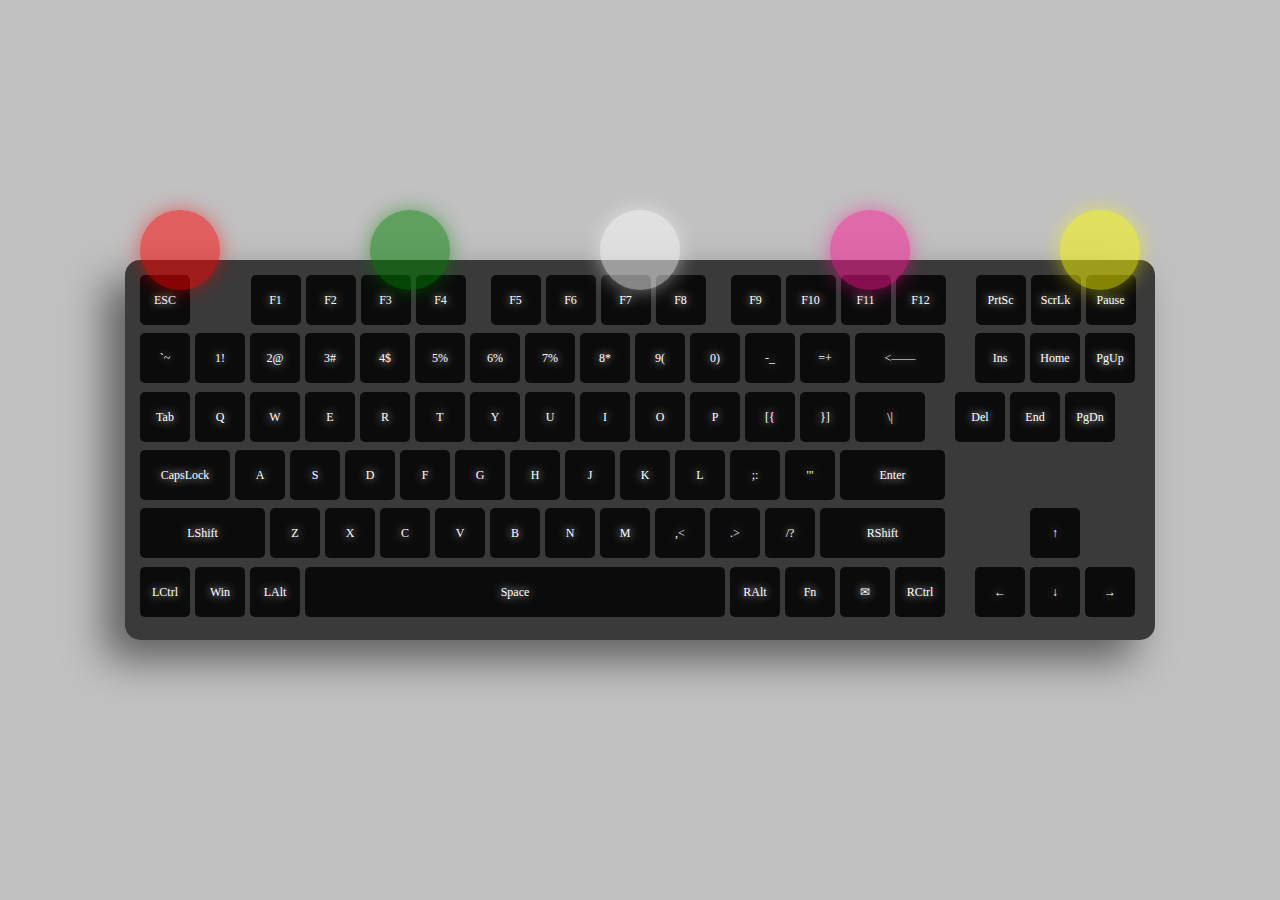
<file: RGB键盘/index.html>
<!DOCTYPE html>
<html lang="en">
<head>
    <meta charset="UTF-8">
    <meta http-equiv="X-UA-Compatible" content="IE=edge">
    <meta name="viewport" content="width=device-width, initial-scale=1.0">
    <!-- 引入css样式 -->
    <link rel="stylesheet" href="css.css">
    <title>Document</title>
</head>
<body>
    <!-- 键盘底板和键盘按钮 -->
    <div class="box"></div>
    <!-- RGB灯光面板 -->
    <div class="RGB">
        <div class="red"></div>
        <div class="green"></div>
        <div class="white"></div>
        <div class="deeppink"></div>
        <div class="yellow"></div>
    </div>
    <!-- 引入js脚本 -->
    <script src="js.js"></script>
</body>
</html>
</file>
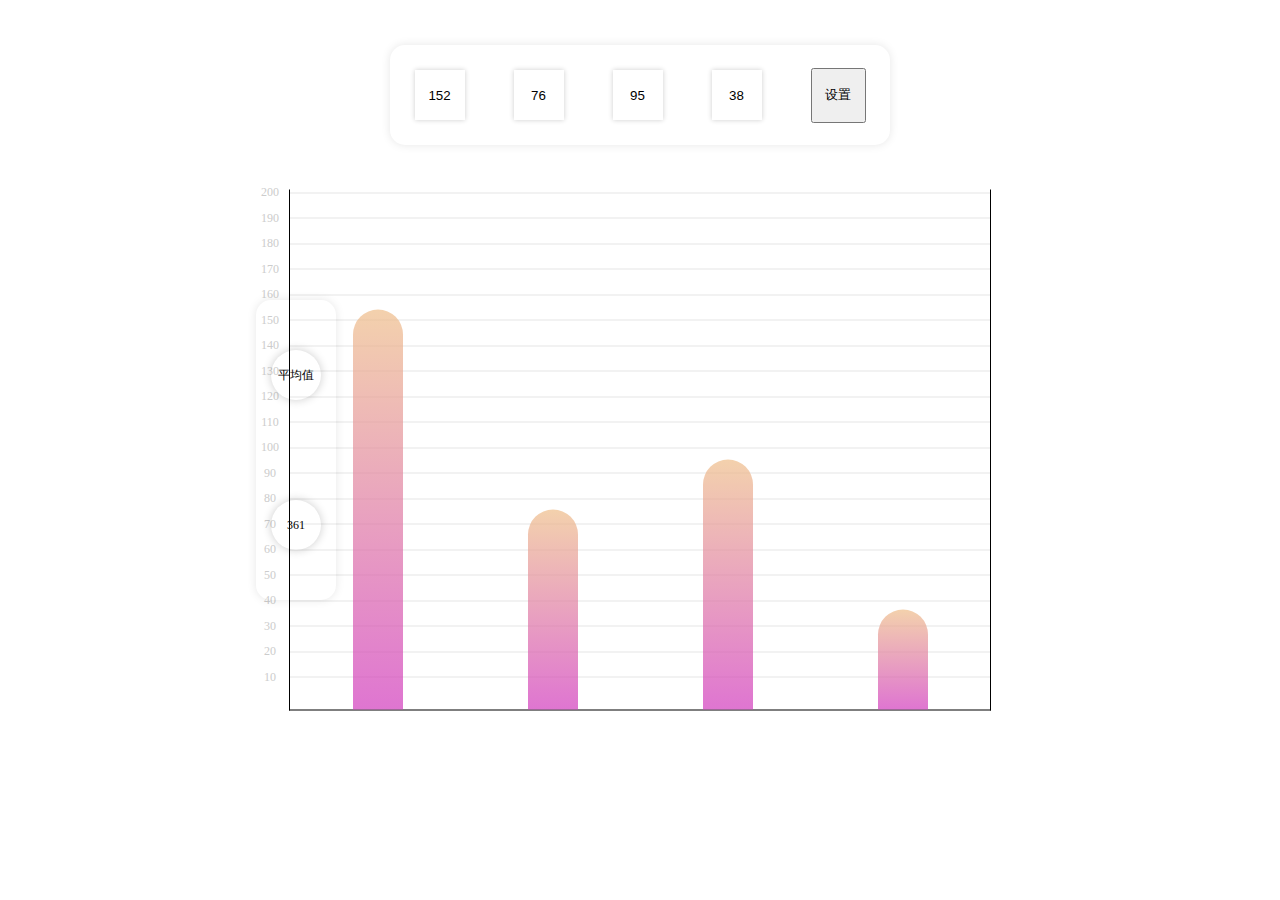
<file: 数据显示控件/index.html>
<!DOCTYPE html>
<html lang="en">
<head>
    <meta charset="UTF-8">
    <meta http-equiv="X-UA-Compatible" content="IE=edge">
    <meta name="viewport" content="width=device-width, initial-scale=1.0">
    <link rel="stylesheet" href="css.css">
    <title>数据显示控件</title>
</head>
<body>
    <div class="data_box">
        <div class="data_list">
            <div class="data_A"></div>
            <div class="data_B"></div>
            <div class="data_C"></div>
            <div class="data_D"></div>
        </div>
        <div class="avgshow"></div>
    </div>
    <div class="data_editor">
        <input type="text" value="152">
        <input type="text" value="76">
        <input type="text" value="95">
        <input type="text" value="38">
        <button class="set">设置</button>
    </div>
    <div class="show_control">
        <div class="avg" title="90.25">平均值</div>  
        <div class="sum">361</div>
    </div>
    <script src="js.js"></script>
</body>
</html>
</file>
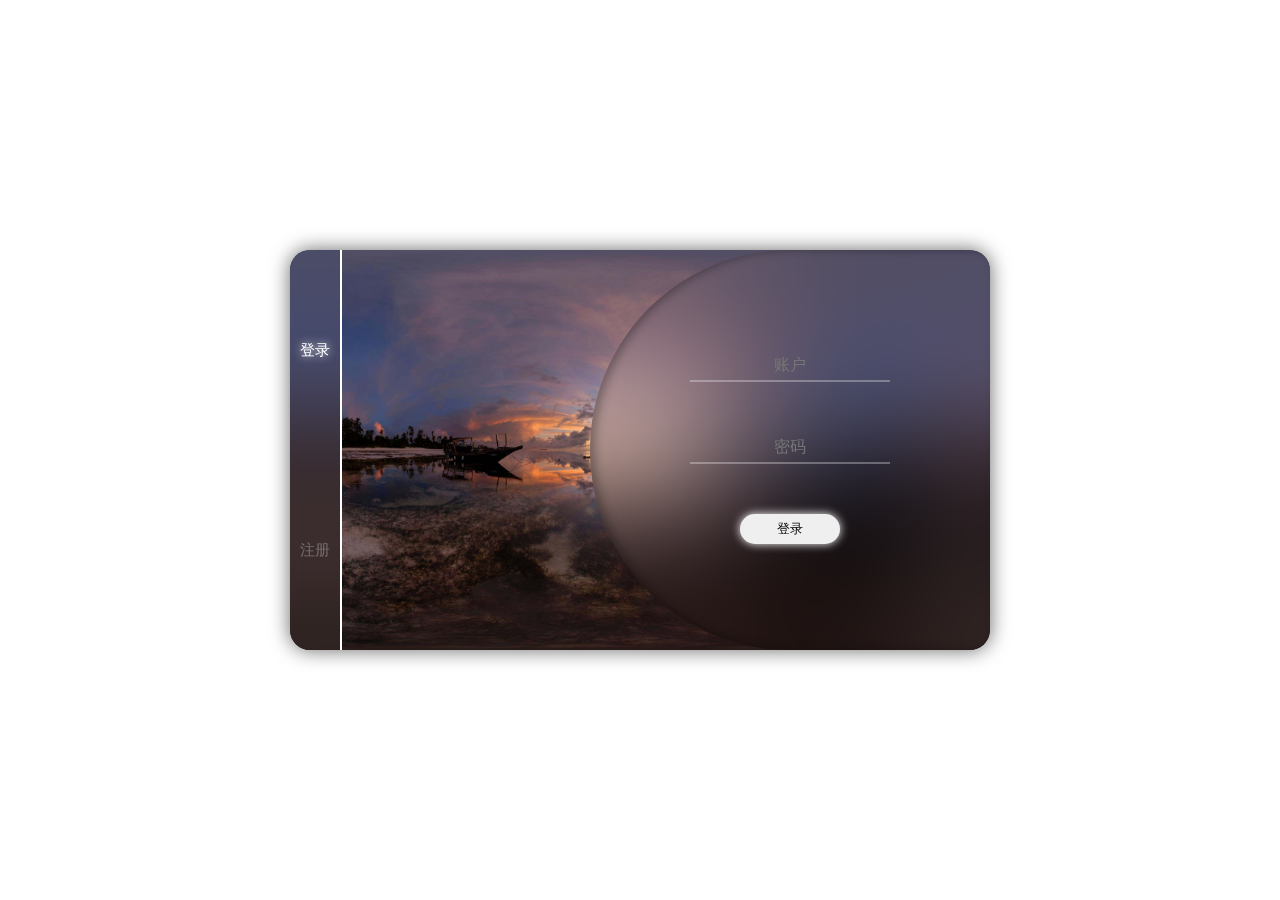
<file: 登录卡片/index.html>
<!DOCTYPE html>
<html lang="en">
<head>
    <meta charset="UTF-8">
    <meta http-equiv="X-UA-Compatible" content="IE=edge">
    <meta name="viewport" content="width=device-width, initial-scale=1.0">
    <!-- 引入css样式 -->
    <link rel="stylesheet" href="css.css">
    <title>Document</title>
</head>
<body>
    <!-- 登录卡片主体 -->
    <div class="box">
        <!-- 背景 -->
        <img src="s1.jpg" alt="">
        <!-- 侧边栏 -->
        <div class="line">
            <div class="l1">登录</div>
            <div class="l2">注册</div>
        </div>
        <!-- 登录表单 -->
        <div class="login">
            <div class="name">
                <input type="text" placeholder="账户">
            </div>
            <div class="pas">
                <input type="password" placeholder="密码">
            </div>
            <div class="log">
                <button>登录</button>
            </div>
        </div>
        <!-- 注册表单 -->
        <div class="register">
            <div class="name">
                <input type="text" placeholder="账户">
            </div>
            <div class="pas">
                <input type="password" placeholder="密码">
            </div>
            <div class="log">
                <button>注册</button>
            </div>
        </div>
    </div>
    <!-- 引入js脚本 -->
    <script src="js.js"></script>
</body>
</html>
</file>
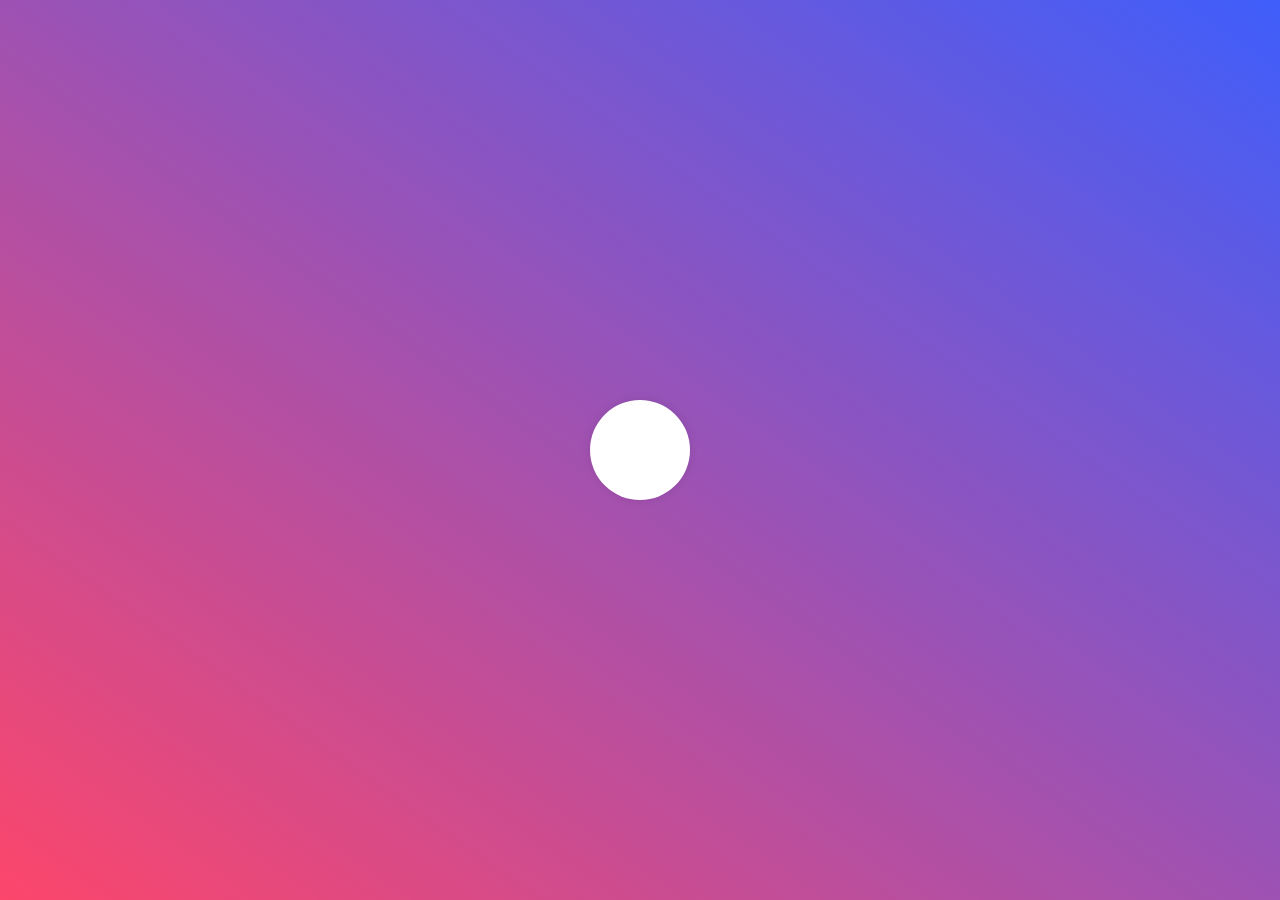
<file: 移动式自适应导航栏/index.html>
<!DOCTYPE html>
<html lang="en">
<head>
    <meta charset="UTF-8">
    <meta http-equiv="X-UA-Compatible" content="IE=edge">
    <meta name="viewport" content="width=device-width, initial-scale=1.0">
    <link rel="stylesheet" href="icon.css">
    <link rel="stylesheet" href="css.css">
    <title>Document</title>
</head>
<body>
    <div class="box iconfont icon-s1">
        <div class="item">
            <div>主页</div>
            <div>分类</div>
            <div>我的</div>
        </div>
    </div>
    <script src="js.js"></script>
</body>
</html>
</file>
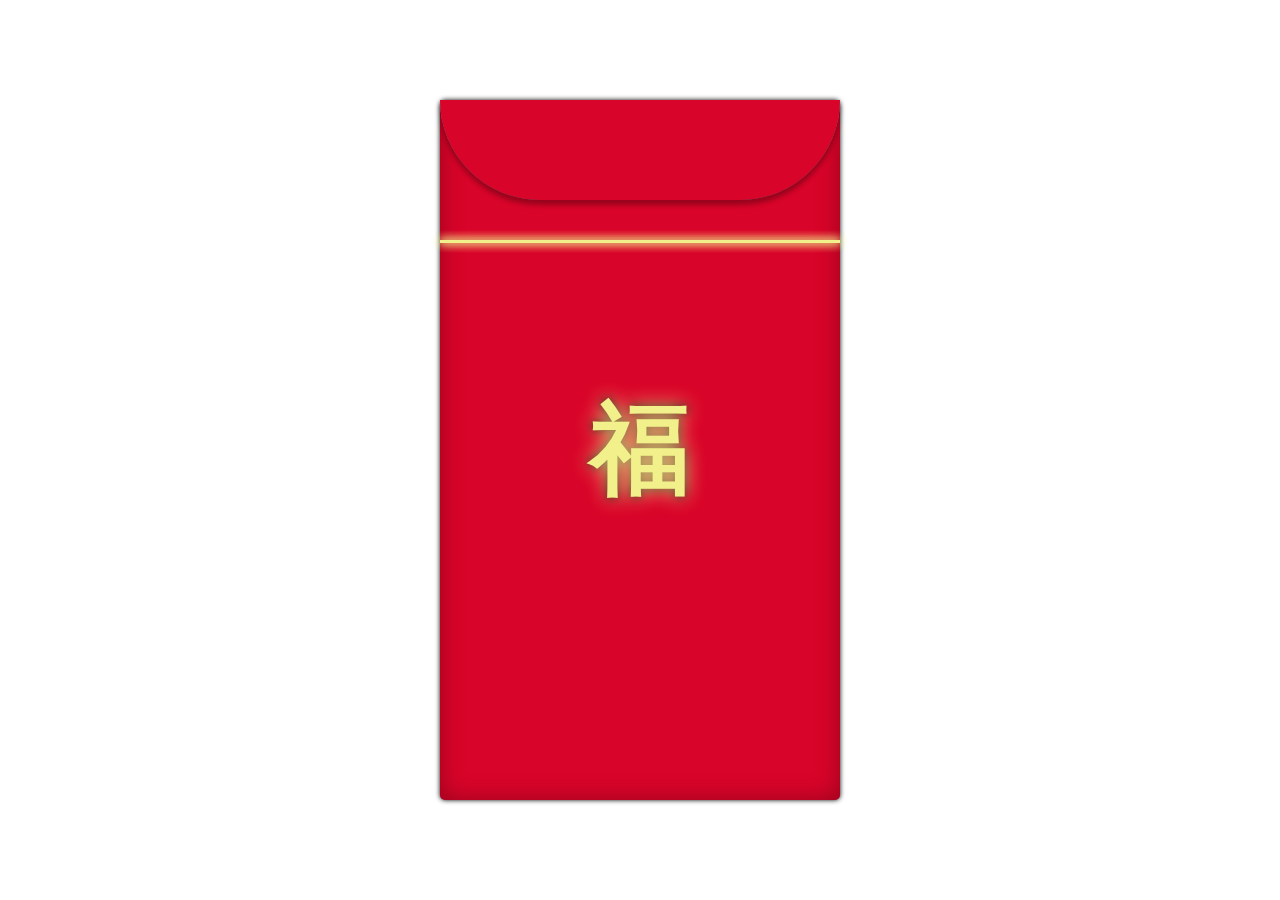
<file: 红包/index.html>
<!DOCTYPE html>
<html lang="en">
<head>
    <meta charset="UTF-8">
    <meta http-equiv="X-UA-Compatible" content="IE=edge">
    <meta name="viewport" content="width=device-width, initial-scale=1.0">
    <!-- 引入css样式 -->
    <link rel="stylesheet" href="css.css">
    <title>Document</title>
</head>
<body>
    <!-- 红包主体 -->
    <div class="bonus_box">
        <!-- 红包福字 -->
        <div class="char_fu">福</div>
        <!-- 红包打开时 -->
        <div class="lid_open"></div>
        <!-- 红包关闭时 -->
        <div class="lid_close"></div>
        <!-- 纸币 -->
        <div class="show_box">
            <!-- 纸币字面 -->
            <div class="show">100</div>
        </div>
    </div>
    <!-- 引入js脚本 -->
    <script src="js.js"></script>
</body>
</html>
</file>
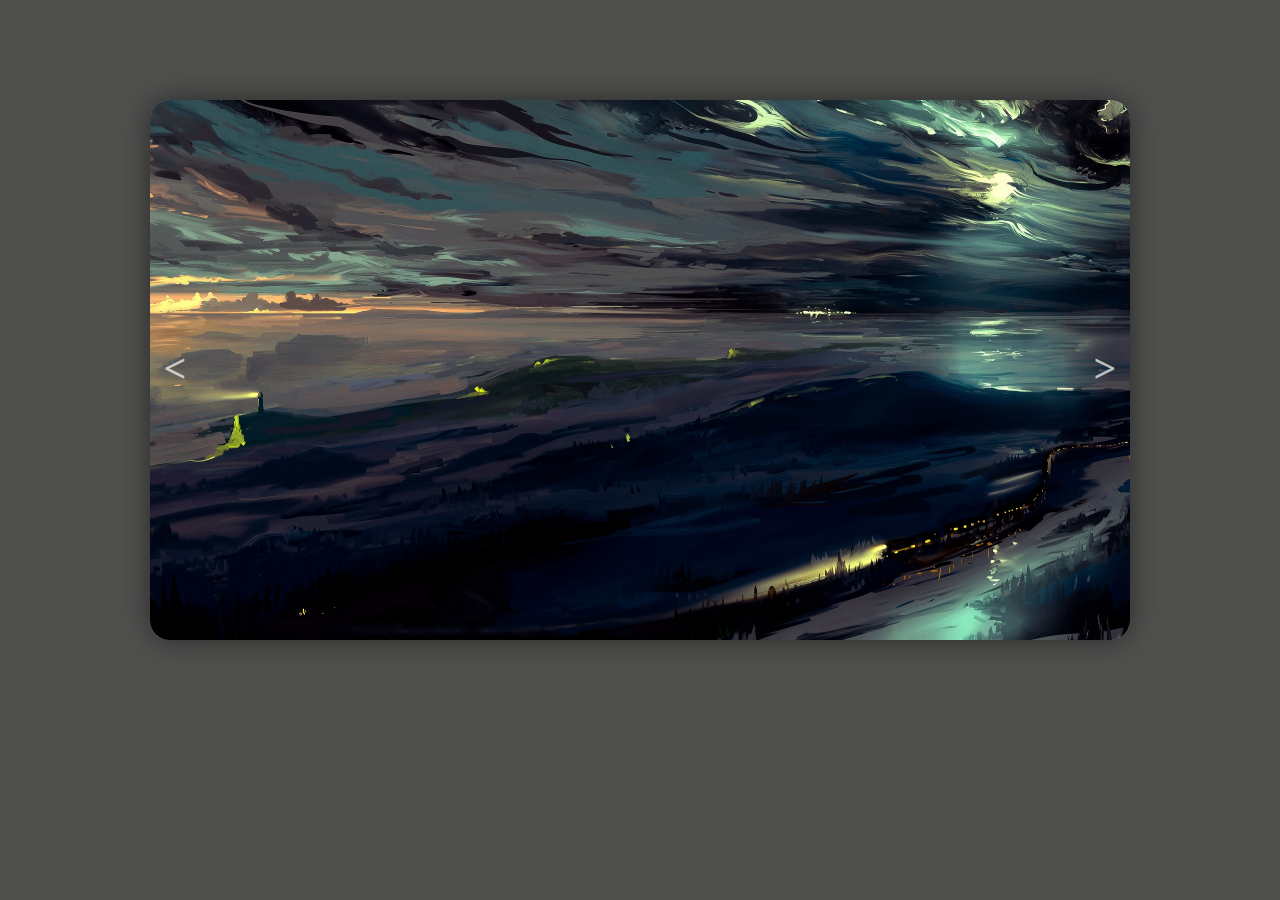
<file: 轮播图/index.html>
<!DOCTYPE html>
<html lang="en">
<head>
    <meta charset="UTF-8">
    <meta http-equiv="X-UA-Compatible" content="IE=edge">
    <meta name="viewport" content="width=device-width, initial-scale=1.0">
    <!-- 引入css样式 -->
    <link rel="stylesheet" href="css.css">
    <title>Document</title>
</head>
<body>
    <!-- 轮播图主体 -->
    <div class="box">
        <div class="main">
            <img src="img/f1.jpg" alt="">
            <img src="img/f2.jpg" alt="">
            <img src="img/f3.jpg" alt="">
            <img src="img/f4.jpg" alt="">
            <img src="img/f5.jpg" alt="">
        </div>
        <!-- 按钮 -->
        <div class="btns">
            <div class="last"><</div>
            <div class="next">></div>
        </div>
    </div>
    <!-- 引入js脚本 -->
    <script src="js.js"></script>
</body>
</html>
</file>
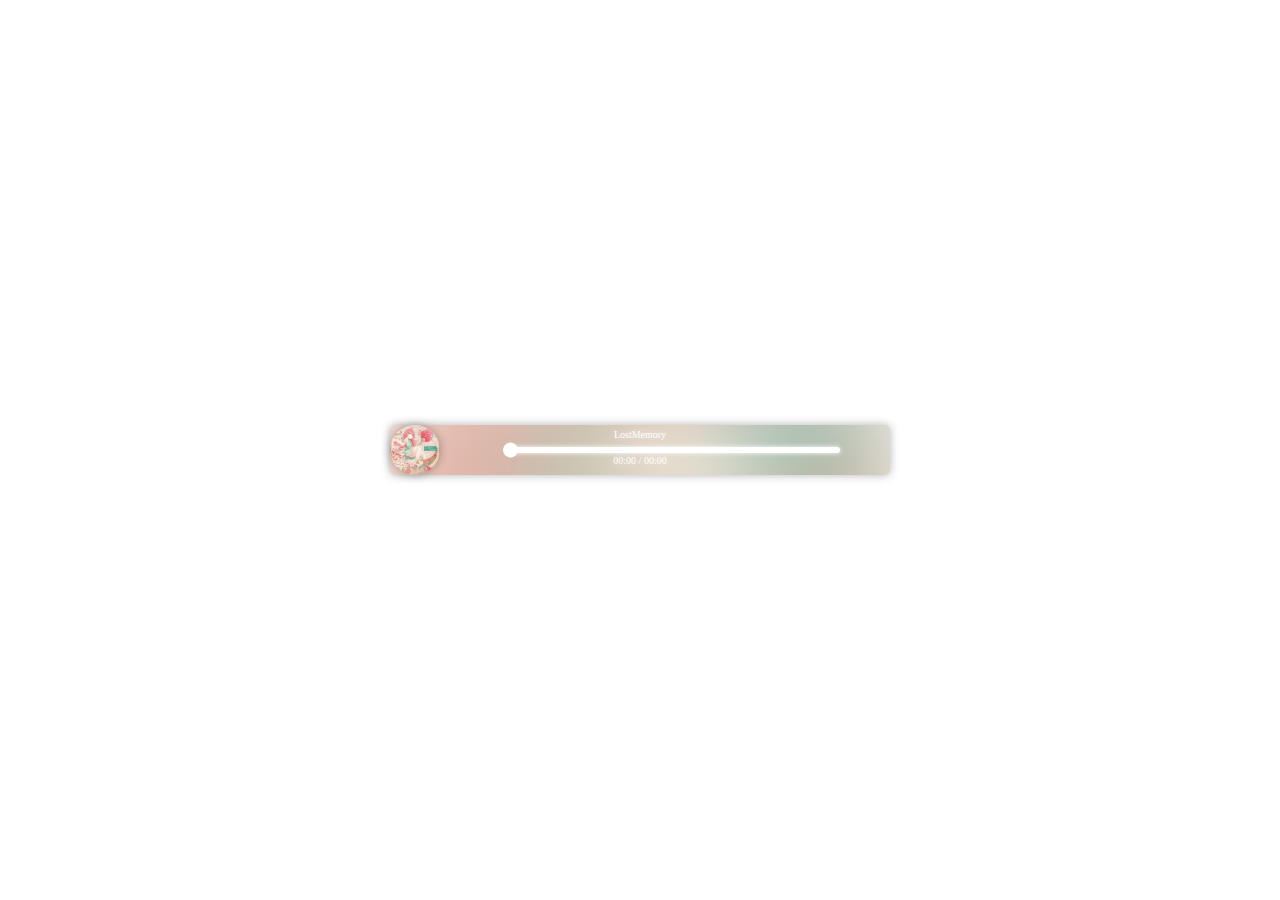
<file: 音乐播放器/index.html>
<!DOCTYPE html>
<html lang="en">
<head>
    <meta charset="UTF-8">
    <meta http-equiv="X-UA-Compatible" content="IE=edge">
    <meta name="viewport" content="width=device-width, initial-scale=1.0">
    <link rel="stylesheet" href="icon.css">
    <link rel="stylesheet" href="css.css">
    <title>Document</title>
</head>
<body>
    <!-- 音乐源 -->
    <audio src="music/LostMemory.mp3"></audio>
    <!-- 音乐播放器 -->
    <div class="play_box">
        <!-- 音乐播放器背景 -->
        <div class="play_bc">
            <img src="head/LostMemory.jpg" alt="">
        </div>
        <!-- 播放组件 -->
        <div class="state">
            <img class="head" src="head/LostMemory.jpg" alt="">
            <div class="state_set iconfont icon-bofang"></div>
        </div>
        <!-- 进度条组件 -->
        <div class="progress">
            <div class="last iconfont icon-shangyishou"></div>
            <div class="next iconfont icon-xiayishou"></div>
            <div class="line">
                <div class="pros">
                    <div class="Anchor"></div>
                </div>
            </div>
        </div>
        <!-- 时间组件 -->
        <div class="time_show">00:00 / 00:00</div>
        <!-- 音量组件 -->
        <div class="tool">
            <div class="volume iconfont icon-volumeMiddle">
                <div class="volume_range">
                    <input type="range" class="range">
                </div>
            </div>
        </div>
        <!-- 音乐信息组件 -->
        <div class="music_info">LostMemory</div>
    </div>
    <script src="js.js"></script>
</body>
</html>
</file>
<file: RGB键盘/css.css>
/* 清空默认边距 */
*{
    margin: 0;
    padding: 0;
}

/* 背景颜色 */
body{
    background: #c1c1c1;
}

/* 键盘底板 */
.box{
    width: 1000px;
    height: 350px;
    border-radius: 15px;
    background: #000000b3;
    position: absolute;
    top: 50%;
    left: 50%;
    transform: translate(-50%,-50%);
    box-shadow: -20px 20px 40px rgba(0, 0, 0, 0.5);
    display: flex;
    flex-wrap: wrap;
    padding: 15px;
    color: white;
    text-shadow: 0 0 10px white;
    transition: all .5s;
}

/* 键盘按键 */
.box > div{
    width: 50px;
    height: 50px;
    font-size: 12px;
    line-height: 50px;
    text-align: center;
    background: rgba(0, 0, 0, 0.8);
    border-radius: 5px;
    margin-right: 5px;
}
.box > .ESC{
    margin-right: 52.5px;
}
.box > .Pause{
    margin-right: 0px;
}
.box > .F1{
    margin-left: 8px;
}
.box > .F4{
    margin-right: 25px;
}
.box > .F8{
    margin-right: 25px;
}
.box > .F12{
    margin-right: 30px;
}
.box > .\<——{
    width: 90px;
    margin-right: 30px;
}
.box > .\\\|{
    width: 70px;
    margin-right: 30px;
}
.box > .CapsLock{
    width: 90px;
}
.box > .Enter{
    width: 105px;
    margin-right: 160px;
}
.box > .LShift{
    width: 125px;
}
.box > .RShift{
    width: 125px;
    margin-right: 85px;
}
.box > .↑{
    margin-right: 15px;
}
.box > .Space{
    width: 420px;
}
.box > .RCtrl{
    margin-right: 30px;
}

/* RGB灯光效果 */
.RGB{
    width: 1000px;
    height: 100px;
    margin: 200px auto;
    display: flex;
    align-items: center;
    justify-content: space-between;
}
.RGB > div{
    width: 80px;
    height: 80px;
    border-radius: 50%;
    transition: all .3s;
    opacity: 0.5;
    cursor: pointer;
}
.RGB > div:hover{
    transform: scale(1.5);
    opacity: 1;
}
.RGB > .red{
    background: red;
    box-shadow: 0 0 20px red;
}
.RGB > .green{
    background: green;
    box-shadow: 0 0 20px green;
}
.RGB > .white{
    background: white;
    box-shadow: 0 0 20px white;
}
.RGB > .deeppink{
    background: deeppink;
    box-shadow: 0 0 20px deeppink;
}
.RGB > .yellow{
    background: yellow;
    box-shadow: 0 0 20px yellow;
}
</file>
<file: 数据显示控件/css.css>
*{
    margin: 0;
    padding: 0;
}
.data_box{
    width: 700px;
    height: 520px;
    border-bottom: 1px solid #000;
    border-left: 1px solid #000;
    border-right:1px solid #000 ;
    position: absolute;
    top: 50%;
    left: 50%;
    transform: translate(-50%,-50%); 
}
.data_box > .line{
    position: absolute;
    left: -35px;
    width: 30px;
    height: 15px;
    text-align: center;
    line-height: 15px;
    font-size: 12px;
    color: #ccc;
    cursor: default;
    user-select: none;
}
.data_box > .line::before{
    content: '';
    width: 700px;
    height: 1px;
    background: rgba(0, 0, 0, 0.1);
    position: absolute;
    top: 50%;
    right: -705px;
}
.data_box > .data_list{
    width: 100%;
    height: 100%;
    display: flex;
    justify-content: space-around;
    align-items: flex-end;
    position: absolute;
    z-index: 1000;
}
.data_box > .data_list > .data_A{
    width: 50px;
    height: 400px;
    background: linear-gradient(to bottom,#EEBD89,#D13ABD);
    border-radius:  50px 50px 0 0 ;
    transition: all .5s;
    cursor: pointer;
    opacity: 0.7;
}
.data_box > .data_list > .data_A:hover{
    box-shadow: 0 0 20px #df79a4;
    opacity: 1;
}
.data_box > .data_list > .data_B{
    width: 50px;
    height: 200px;
    background: linear-gradient(to bottom,#EEBD89,#D13ABD);
    border-radius:  50px 50px 0 0 ;
    transition: all .5s;
    cursor: pointer;
    opacity: 0.7;
}
.data_box > .data_list > .data_B:hover{
    box-shadow: 0 0 20px #df79a4;
    opacity: 1;
}
.data_box > .data_list > .data_C{
    width: 50px;
    height: 250px;
    background: linear-gradient(to bottom,#EEBD89,#D13ABD);
    border-radius:  50px 50px 0 0 ;
    transition: all .5s;
    cursor: pointer;
    opacity: 0.7;
}
.data_box > .data_list > .data_C:hover{
    box-shadow: 0 0 20px #df79a4;
    opacity: 1;
}
.data_box > .data_list > .data_D{
    width: 50px;
    height: 100px;
    background: linear-gradient(to bottom,#EEBD89,#D13ABD);
    border-radius:  50px 50px 0 0 ;
    transition: all .5s;
    cursor: pointer;
    opacity: 0.7;
}
.data_box > .data_list > .data_D:hover{
    box-shadow: 0 0 20px #df79a4;
    opacity: 1;
}
.data_box > .avgshow{
    position: absolute;
    left: 0;
    bottom: 0;
    width: 100%;
    height: 0px;
    background: rgba(0, 255, 179, 0.3);
    z-index: 1001;
    transition: all .5s;
    backdrop-filter: blur(10px);
    box-shadow: 0 0 10px  rgba(0, 255, 179, 0.3);
    cursor: pointer;
}
.data_editor{
    width: 500px;
    height: 100px;
    position: absolute;
    top: 5%;
    left: 50%;
    transform: translateX(-50%);
    display: flex;
    justify-content: space-around;
    align-items: center;
    box-shadow: 0 0 10px rgba(0, 0, 0, 0.1);
    border-radius: 15px;
}
.data_editor > input{
    width: 50px;
    height: 50px;
    text-align: center;
    border: none;
    box-shadow: 0 0 5px rgba(0, 0, 0, 0.2);
}
.data_editor > button{
    width: 55px;
    height: 55px;
}
.show_control{
    width: 80px;
    height: 300px;
    box-shadow:  0 0 10px rgba(0, 0, 0, 0.1);
    border-radius: 15px;
    position: absolute;
    left: 20%;
    top: 50%;
    transform: translateY(-50%);
    display: flex;
    flex-direction: column;
    justify-content: space-around;
    align-items: center;
}
.show_control > div{
    width: 50px;
    height: 50px;
    text-align: center;
    line-height: 50px;
    box-shadow: 0 0 10px rgba(0, 0, 0, 0.2);
    border-radius: 50%;
    font-size: 12px;
    cursor: pointer;
    transition: all .5s ;
}
</file>
<file: 登录卡片/css.css>
/* 清除默认边距 */
*{
    margin: 0;
    padding: 0;
}
/* 登录卡片主体 */
.box{
    width: 700px;
    height: 400px;
    position: absolute;
    top: 50%;
    left: 50%;
    transform: translate(-50%,-50%);
    background: #A9BCD0;
    box-shadow: 
    0 0 20px rgba(0, 0, 0, 0.6),
    0 0 10px rgba(0, 0, 0, 0.6) inset;
    border-radius: 20px;
    overflow: hidden;
}
/* 背景 */
.box > img{
    width: 100%;
    height: 100%;
    border-radius: 20px;
}
/* 登录 */
.box > .login{
    width: 400px;
    height: 400px;
    position: absolute;
    right: 0;
    top: 0;
    display: flex;
    flex-direction: column;
    align-items: center;
    border-radius: 50% 20px 20px 50%;
    background: transparent;
    box-shadow: 
    5px 0 10px rgba(0, 0, 0, 0.3) inset;
    backdrop-filter: blur(50px);
    transition: all .3s;
}
.box > .login > div{
    margin-top: 50px;
}
.box > .login > div:first-child{
    margin-top: 100px;
}
.box > .login > div > input{
    width: 200px;
    height: 30px;
    border: none;
    background: none;
    outline: none;
    border-bottom: 2px solid rgba(255, 255, 255, 0.3);
    text-align: center;
    font-size: 16px;
    transition: all .3s;
    color: white;
}
.box > .login > div > input:focus{
    border-bottom: 2px white solid;
    width: 300px;
}
.box > .login > div > button{
    width: 100px ;
    height: 30px;
    border-radius: 30px;
    border: none;
    box-shadow: 0 0 10px white;
    cursor: pointer;
}
/* 注册 */
.box > .register{
    width: 400px;
    height: 400px;
    position: absolute;
    right: -400px;
    top: 0;
    display: flex;
    flex-direction: column;
    align-items: center;
    border-radius: 50% 20px 20px 50%;
    background: transparent;
    box-shadow: 
    5px 0 10px rgba(0, 0, 0, 0.3) inset;
    backdrop-filter: blur(50px);
    transition: all .3s;
}
.box > .register > div{
    margin-top: 50px;
}
.box > .register > div:first-child{
    margin-top: 100px;
}
.box > .register > div > input{
    width: 200px;
    height: 30px;
    border: none;
    background: none;
    outline: none;
    border-bottom: 2px solid rgba(255, 255, 255, 0.3);
    text-align: center;
    font-size: 16px;
    transition: all .3s;
    color: white;
}
.box > .register > div > input:focus{
    border-bottom: 2px white solid;
    width: 300px;
}
.box > .register > div > button{
    width: 100px ;
    height: 30px;
    border-radius: 30px;
    border: none;
    box-shadow: 0 0 10px white;
    cursor: pointer;
}
/* 侧边栏 */
.box > .line{
    width: 50px;
    height: 400px;
    position: absolute;
    top: 0;
    left: 0;
    display: flex;
    flex-direction: column;
    border-right:2px solid white ;
    backdrop-filter: blur(50px);
}
.box > .line > div{
    font-size: 15px;
    width: 50px;
    height: 200px;
    line-height: 200px;
    text-align: center;
    color: rgba(255, 255, 255, 0.3);
    cursor: pointer;
}
.box > .line > div:first-child{
    text-shadow: 0 0 10px white;
    color: white;
}
</file>
<file: 移动式自适应导航栏/icon.css>
@font-face {
    font-family: "iconfont"; /* Project id 3168482 */
    src: url('//at.alicdn.com/t/font_3168482_tzsxt7kzlk.woff2?t=1643888030162') format('woff2'),
         url('//at.alicdn.com/t/font_3168482_tzsxt7kzlk.woff?t=1643888030162') format('woff'),
         url('//at.alicdn.com/t/font_3168482_tzsxt7kzlk.ttf?t=1643888030162') format('truetype');
  }
  
  .iconfont {
    font-family: "iconfont" !important;
    font-size: 16px;
    font-style: normal;
    -webkit-font-smoothing: antialiased;
    -moz-osx-font-smoothing: grayscale;
  }
  
  .icon-s1:before {
    content: "\e64d";
  }
</file>
<file: 移动式自适应导航栏/css.css>
/* 清空默认边距 */
*{
    margin: 0;
    padding: 0;
}
body{
    height: 100vh;
    overflow: hidden;
    background: linear-gradient(to top right,#FC466B,#3F5EFB);
}
/* 工具盒子的主体 */
.box{
    width: 100px;
    height: 100px;
    position: absolute;
    top: 50%;
    left: 50%;
    transform: translate(-50%,-50%);
    border-radius: 50px;
    text-align: center;
    line-height: 100px;
    font-size: 30px;
    box-shadow:0 0 10px rgba(0, 0, 0, 0.1);
    background: white;
    cursor: pointer; 
    transition: all .5s;
}
.box > .item{
    position: absolute;
    top: 50%;
    left: 50%;
    transform: translate(-50%,-50%);
    display: flex;
    flex-direction: column;
}
.box > .item > div{
    width: 150px;
    height: 100px;
    display: none;
    transition: all .5s;
    font-size: 20px;
}
.box > .item > div:hover{
    background: #FA7921;
    box-shadow: 0 0 10px #FA7921;
    color: white;
    text-shadow: 0 0 10px white;
}
</file>
<file: 红包/css.css>
/* 清空默认边距 */
*{
    margin: 0;
    padding: 0;
}
/* 红包主体样式 */
.bonus_box{
    width: 400px;
    height: 700px;
    position: absolute;
    top: 50%;
    left: 50%;
    transform: translate(-50%,-50%);
    background: #D90429;
    border-radius: 5px;
    box-shadow: 
    0 0 5px rgba(0, 0, 0, 1),
    0 0 25px rgba(0, 0, 0, 0.3) inset;
}
/* 红包金线样式 */
.bonus_box::after{
    display: inline-block;
    content: '';
    width: 100%;
    height: 3px;
    position: absolute;
    top: 20%;
    left: 0;
    background: #f2f08b;
    box-shadow: 
    0 0 10px #f2f08b,
    0 0 10px #f2f08b,
    0 0 10px #f2f08b;
}
/* 红包福字样式 */
.bonus_box > .char_fu{
    width: 200px;
    height: 200px;
    font-size: 100px;
    text-align: center;
    line-height: 200px;
    position: absolute;
    top: 50%;
    left: 50%;
    transform: translate(-50%,-50%);
    color: #f2f08b;
    font-weight: 900;
    text-shadow: 0 0 20px #f2f08b,
    0 0 10px black;
}
/* 红包打开样式 */
.bonus_box > .lid_open{
    width: 100%;
    height: 100px;
    position: absolute;
    top: 0;
    left: 0;
    background: #ccc;
    border-radius: 0 0 100px 100px;
    box-shadow:0 -10px 10px rgba(0, 0, 0, 0.5) inset;
}
/* 红包关闭样式 */
.bonus_box > .lid_close{
    width: 100%;
    height: 100px;
    position: absolute;
    top: 0;
    left: 0;
    background: #D90429;
    border-radius: 0 0 100px 100px;
    box-shadow:0 5px 5px rgba(0, 0, 0, 0.3);
    transition: all .5s;
    transform-origin: top;
    z-index: 100;
}
/* 纸币弹出样式 */
.bonus_box > .show_box{
    width: 100%;
    height: 400px;
    position: absolute;
    top: -300px;
    left: 0;
    border-radius: 0 0 100px 100px;
    padding: 20px;
    overflow: hidden;
    box-sizing: border-box;
    z-index: 1000;
    opacity: 0;
    transition: all .1s;
}
/* 纸币样式 */
.bonus_box > .show_box > .show{
    width: 100%;
    height: 700px;
    background: #FF686B;
    box-shadow:
    0 0 10px rgba(0, 0, 0, 0.3),
    0 0 25px rgba(0, 0, 0, 0.2) inset;
    transform: translate(0,400px);
    transition: all 1s;
    font-size: 50px;
    text-align: center;
    line-height: 400px;
    color: #f2f08b;
    text-shadow: 0 0 10px #f2f08b;
    border-radius: 10px;
}
</file>
<file: 轮播图/css.css>
/* 清空默认样式 */
*{
    margin: 0;
    padding: 0;
}

/* 背景颜色 */
body{
    background: #50514F;
}
/* 轮播图主体 */
.box{
    width: 980px;
    height: 540px;
    margin: 100px auto;
    background: gray;
    position: relative;
    border-radius: 20px;
    box-shadow: 0 0 30px rgba(0, 0, 0, 0.5);
    overflow: hidden;
}
.box > .main{
    width: 4900px;
    height: 540px;
    position: absolute;
    top: 0;
    left: 0;
    display: flex;
    transition: all .5s;
}
.box > .main > img{
    width: 980px;
    height: 540px;
}
.box > .btns{
    width: 100%;
    height: 50px;
    position: absolute;
    top: 50%;
    left: 0;
    transform: translateY(-50%);
    color: rgba(255, 255, 255, 0.7);
}

/* 上一张和下一张 */
.box > .btns > div{
    width: 50px;
    height: 50px;
    text-align: center;
    cursor: pointer;
    font-size: 40px;
    font-weight: 900;
    transition: all .3s;
}
.box > .btns > div:hover{
    text-shadow: 0 0 10px white;
    color: white;
}
.box > .btns > div:nth-of-type(1){
    float: left;
}        
.box > .btns > div:nth-of-type(2){
    float: right;
}
</file>
<file: 音乐播放器/icon.css>
@font-face {
  font-family: "iconfont"; /* Project id 3172555 */
  src: url('//at.alicdn.com/t/font_3172555_a0penuv1rwh.woff2?t=1644379067651') format('woff2'),
       url('//at.alicdn.com/t/font_3172555_a0penuv1rwh.woff?t=1644379067651') format('woff'),
       url('//at.alicdn.com/t/font_3172555_a0penuv1rwh.ttf?t=1644379067651') format('truetype');
}

.iconfont {
  font-family: "iconfont" !important;
  font-size: 16px;
  font-style: normal;
  -webkit-font-smoothing: antialiased;
  -moz-osx-font-smoothing: grayscale;
}

.icon-volumeDisable:before {
  content: "\ea0f";
}

.icon-volumeMiddle:before {
  content: "\ea11";
}

.icon-shangyishou:before {
  content: "\e61e";
}

.icon-xiayishou:before {
  content: "\e61f";
}

.icon-bofang:before {
  content: "\e87c";
}

.icon-24gf-pause2:before {
  content: "\ea81";
}
</file>
<file: 音乐播放器/css.css>
/* 清空默认边距 */
*{
    margin: 0;
    padding: 0;
}

/* 音乐播放器主体 */
.play_box{
    width:500px;
    height: 50px;
    position: absolute;
    top: 50%;
    left: 50%;
    transform: translate(-50%,-50%);
    box-shadow: 0 0 10px rgba(0, 0, 0, 0.3);
    display: flex;
    border-radius: 5px;
}
.play_box > .play_bc{
    width: 100%;
    height: 100%;
    position: absolute;
    z-index: -1;
    overflow: hidden;
    border-radius: 5px;
}
.play_box > .play_bc > img{
    width: 100%;
    position: absolute;
    top: 50%;
    left: 50%;
    transform: translate(-50%,-50%);
    filter: blur(50px);
}
/* 
    音乐播放器的音乐图像显示
    开始播放和暂停播放
*/
.play_box > .state{
    width: 50px;
    height: 50px;
    border-radius: 50%;
    overflow: hidden;
    position: relative;
    box-shadow: 0 0 10px rgba(0, 0, 0, 0.3);
}
.play_box > .state > .head{
    width: 100%;
    opacity: 0.7;
}

/* 播放和暂停 */
.play_box > .state > .state_set{
    position: absolute;
    top: 50%;
    left: 50%;
    transform: translate(-50%,-50%);
    z-index: 10;
    color: #FA7921;
    font-size: 20px;
    text-shadow: 0 0 10px #FA7921;
    cursor: pointer;
}

/* 进度条组件和切换曲目组件 */
.play_box > .progress{
    width: 400px;
    height: 50px;
    display: flex;
    position: relative;
}
.play_box > .progress > .last,.next{
    width: 30px;
    height: 50px;
    font-size: 20px;
    line-height: 50px;
    text-align: center;
    color: #FA7921;
    text-shadow: 0 0 10px #FA7921;
    cursor: pointer;
}
.play_box > .progress > .line{
    width: 330px;
    height: 6px;
    background: white;
    position: absolute;
    top: 50%;
    right: 0;
    transform: translateY(-50%);
    box-shadow: 0 0 5px white;
    cursor: pointer;
    border-radius: 10px;
    transition: all .3s;
}
.play_box > .progress > .line > .pros{
    width: 0px;
    height: 6px;
    background: linear-gradient(to left,#F12711,#F5AF19);
    border-radius: 10px;
    position: absolute;
    top: 50%;
    transform: translateY(-50%);
    max-width: 330px;
}
.play_box > .progress > .line > .pros > .Anchor{
    width: 15px;
    height: 15px;
    border-radius: 50%;
    background: white;
    position: absolute;
    top: 50%;
    right: -7.5px;
    transform: translateY(-50%);
}
/* 时间进度显示 */
.play_box > .time_show{
    width: 100px;
    height: 20px;
    position: absolute;
    left: 50%;
    bottom: 0;
    transform: translateX(-50%);
    font-size: 10px;
    color: white;
    text-shadow: 0 0 10px white;
    text-align: center;
}

/* 音乐工具设置 */
.play_box > .tool{
    width: 50px;
    height: 50px;
}
.play_box > .tool > div{
    width: 50px;
    height: 50px;
    line-height: 50px;
    text-align: center;
    font-size: 20px;
    color: white;
    text-shadow: 0 0 10px white;
    cursor: pointer;
    position: relative;
}
.play_box > .tool > .volume > .volume_range{
    position: absolute;
    top: 0;
    left: 7.5px;
    width: 25px;
    height: 0px;
    background: white;
    transform: rotate(0deg);
    z-index: 1000;
    padding: 0px;
    border-radius: 20px;
    box-shadow: 
    0 0 10px rgba(0, 0, 0, 0.3),
    0 0 10px rgba(0, 0, 0, 0.1) inset;
    overflow: hidden;
    transition: all .3s;
}
.play_box > .tool > .volume >  .volume_range > .range{
    position: absolute;
    top: 50%;
    left: 50%;
    transform:translate(-50%,-50%) rotate(-90deg);
    height: 25px;
    width: 100px;
}

/* 音乐信息显示 */
.play_box > .music_info{
    position: absolute;
    top: 0;
    left: 50%;
    transform: translateX(-50%);
    width: 100px;
    height: 20px;
    font-size: 10px;
    text-align: center;
    line-height: 20px;
    color: white;
    text-shadow: 0 0 10px white;
}
</file>
